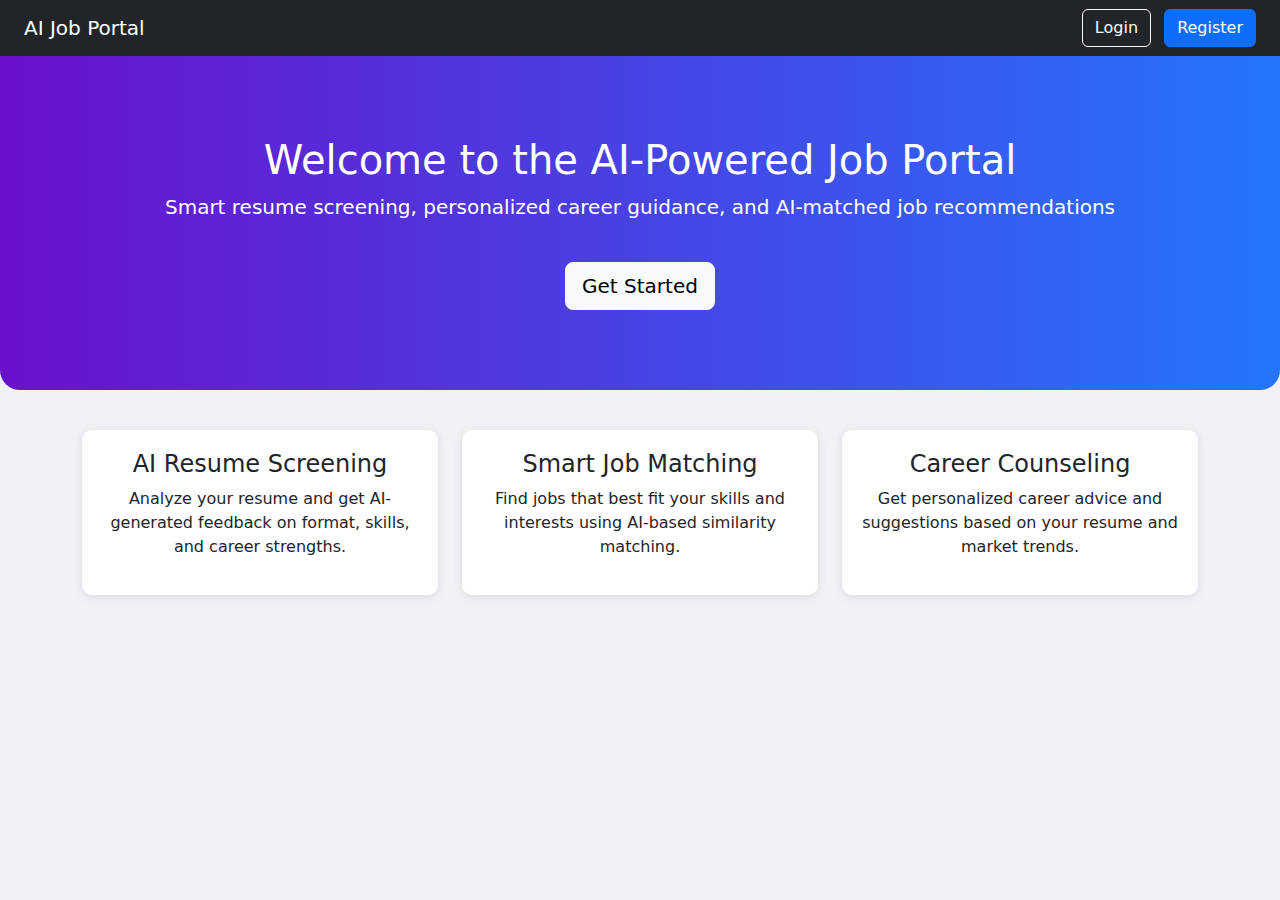
<file: templates/home.html>
<!-- templates/home.html -->
<!DOCTYPE html>
<html lang="en">
<head>
    <meta charset="UTF-8">
    <title>AI Job Portal</title>
    <meta name="viewport" content="width=device-width, initial-scale=1">

    <!-- Bootstrap CDN -->
    <link href="https://cdn.jsdelivr.net/npm/bootstrap@5.3.0/dist/css/bootstrap.min.css" rel="stylesheet">

    <!-- Optional Custom CSS -->
    <style>
        body {
            background-color: #f0f2f5;
        }

        .hero {
            background: linear-gradient(to right, #6a11cb, #2575fc);
            color: white;
            padding: 80px 20px;
            text-align: center;
            border-radius: 0 0 20px 20px;
        }

        .features {
            margin-top: 40px;
        }

        .feature-card {
            background: white;
            padding: 20px;
            border-radius: 10px;
            box-shadow: 0 2px 10px rgba(0, 0, 0, 0.1);
            height: 100%;
        }
    </style>
</head>
<body>

    <!-- Navbar -->
    <nav class="navbar navbar-expand-lg navbar-dark bg-dark px-4">
        <a class="navbar-brand" href="#">AI Job Portal</a>
        <div class="ms-auto">
            <a class="btn btn-outline-light me-2" href="/login">Login</a>
            <a class="btn btn-primary" href="/register">Register</a>
        </div>
    </nav>

    <!-- Hero Section -->
    <section class="hero">
        <h1>Welcome to the AI-Powered Job Portal</h1>
        <p class="lead">Smart resume screening, personalized career guidance, and AI-matched job recommendations</p>
        <a href="/register" class="btn btn-light btn-lg mt-4">Get Started</a>
    </section>

    <!-- Features Section -->
    <section class="container features">
        <div class="row text-center">
            <div class="col-md-4 mb-4">
                <div class="feature-card">
                    <h4>AI Resume Screening</h4>
                    <p>Analyze your resume and get AI-generated feedback on format, skills, and career strengths.</p>
                </div>
            </div>
            <div class="col-md-4 mb-4">
                <div class="feature-card">
                    <h4>Smart Job Matching</h4>
                    <p>Find jobs that best fit your skills and interests using AI-based similarity matching.</p>
                </div>
            </div>
            <div class="col-md-4 mb-4">
                <div class="feature-card">
                    <h4>Career Counseling</h4>
                    <p>Get personalized career advice and suggestions based on your resume and market trends.</p>
                </div>
            </div>
        </div>
    </section>

</body>
</html>
</file>
